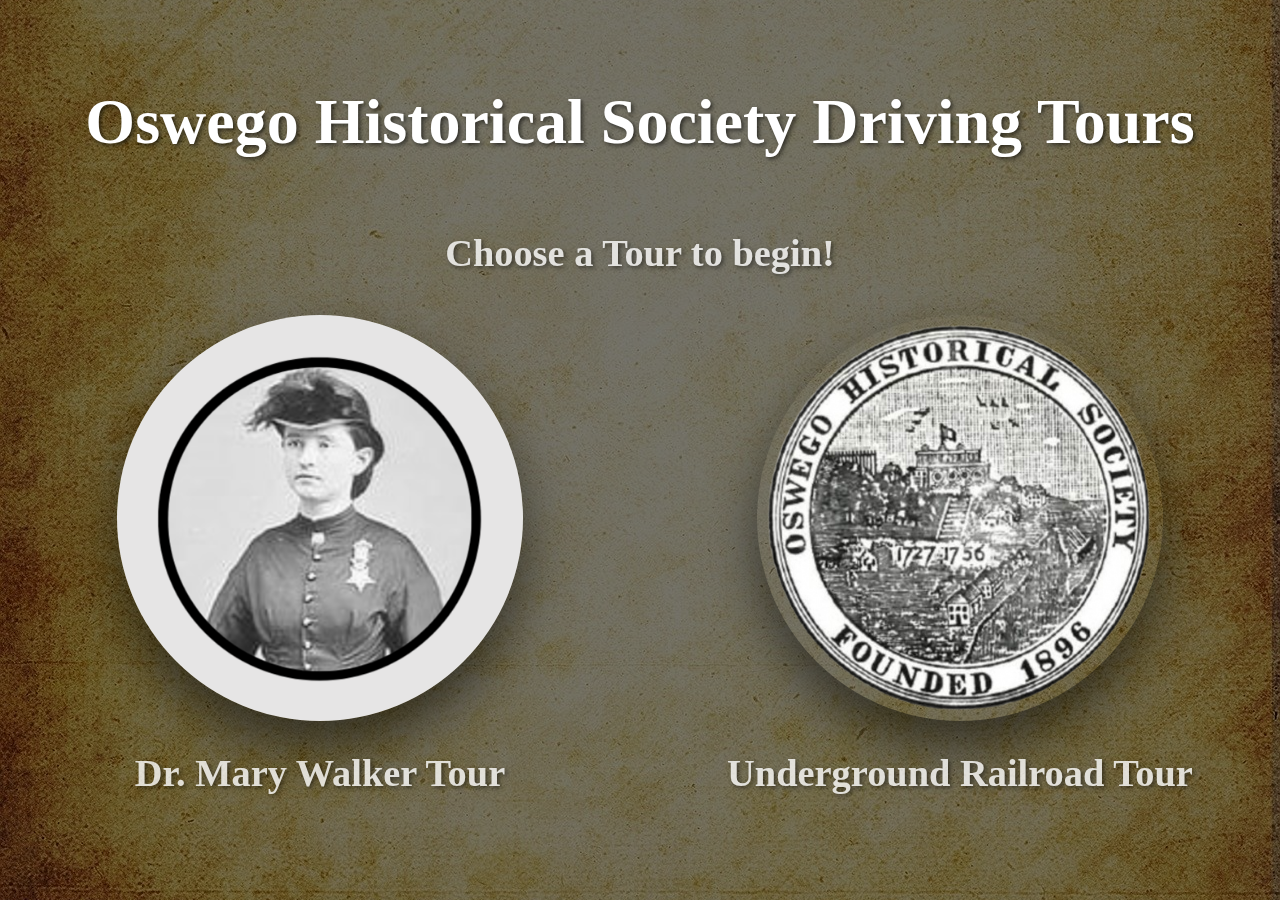
<file: index.html>
<!DOCTYPE html>
<html lang="en">
<head>
<meta charset="UTF-8">
<meta name="viewport" content="width=device-width, initial-scale=1.0">
<title>Splash Page</title>
<style>
body {
    position: relative;
    margin: 0;
    padding: 0;
    font-family: "Tiempos Fine Bold", Georgia, serif;
    background: url("background.png") no-repeat center fixed;
    background-size: cover;
    min-height: 100vh;
    display: flex;
    flex-direction: column;
    align-items: center;
    justify-content: center;
    text-align: center;
    overflow-x: hidden;
}

body::before {
    content: ""; /* Necessary for the pseudo-element to show */
    position: fixed; /* Position it over the body */
    top: 0;
    left: 0;
    right: 0;
    bottom: 0;
    background: rgba(0, 0, 0, 0.5); /* Dark overlay; adjust opacity as needed */
    z-index: -1; /* Ensures the overlay is behind the content */
}

/* Container Styles */
.container {
    display: flex;
    flex-direction: row; /* Horizontal layout on large screens */
    width: 100%;
    justify-content: center; /* Evenly space out the items */
    flex-wrap: wrap; /* Allows flex items to wrap as needed */
    padding: 0 ;
}

/* Button Styles */
.tour-buttons {
    flex: 1 0 40%; /* Each button flexes to fill space but starts at 40% */
    margin: 30px; /* Space between buttons */
    display: flex;
    flex-direction: column; /* Stack image and text vertically */
    align-items: center; /* Center content horizontally */
    justify-content: flex-start;
    
}

.tour-buttons a {
    border-radius: 50%; /* Make the divs circular */
    aspect-ratio: 1 / 1;
    box-shadow: 0 2vw 4vw rgba(0, 0, 0, 0.53);
    display: block; /* Block display to fill the width of the parent */
    width: 70%; /* Full width */
    overflow: hidden; /* Hide overflow */
    transition: transform 0.5s ease;
    position: relative;
}

.tour-buttons a:hover {
    transform: scale(1.1);
}

.tour-buttons img {
    width: 100%;
    height: auto;
    display: block;
    position: absolute; /* Makes the image stay in place regardless of text */
    top: 0; /* Align image to the top of the container */
    left: 0; /* Align image to the left of the container */
    right: 0; /* Align image to the right of the container */
    bottom: 0; /* Ensure image covers the area specified */
    object-fit: cover;
}

.tour-buttons h1 {
    margin-top: 20px; /* Space between the image and the text */
}

/* Responsive Adjustments */
@media (max-width: 800px) {
    .container {
        flex-direction: column; /* Stack buttons vertically on small screens */
    }

    .tour-buttons {
        width: 80%; /* Full width buttons on smaller screens */
        margin: 10px auto;
    }
}

h1, h2 {
    color: #fff; /* Light color for better visibility on dark backgrounds */
    text-shadow: 2px 2px 4px rgba(0, 0, 0, 0.6); /* Text shadow for depth */
    transition: color 0.5s ease; /* Smooth transition for color change */
}

h1 {
    font-size: clamp(2rem, 5vw, 4rem); /* Responsive font size using clamp */
    margin-top: 20px;
    margin-left: 10px;
    margin-right: 10px;
}

h2 {
    font-size: clamp(1.5rem, 3vw, 2.5rem); /* Smaller than h1 but still significant */
    opacity: 0.8; /* Slightly transparent */
    margin-top: 30px;
    margin-bottom: 10px; /* Space below h2 before content */
    position: relative; /* Position relative to the button container */
    z-index: 10; /* Ensure text is above the image */
}

h1:hover {
    color: #ffc107; /* Gold color on hover for a highlight effect */
}
</style>
</head>
<body>

<h1>Oswego Historical Society Driving Tours</h1>
<h2>Choose a Tour to begin!</h2>
<!-- Tour buttons -->
<div class="container">
    <div class="tour-buttons">
        <a href="https://oswegohistory.tours/">
            <img src="MaryWalker.png" alt="Mary Walker Tour">
        </a>
        <h2>Dr. Mary Walker Tour</h2>
    </div>
    
    <div class="tour-buttons">
        <a href="UGRRHOME.html">
            <img src="logo.png" alt="Underground Railroad Tour">
        </a>
        <h2>Underground Railroad Tour</h2>
    </div>
</div>

</body>
</html>
</file>
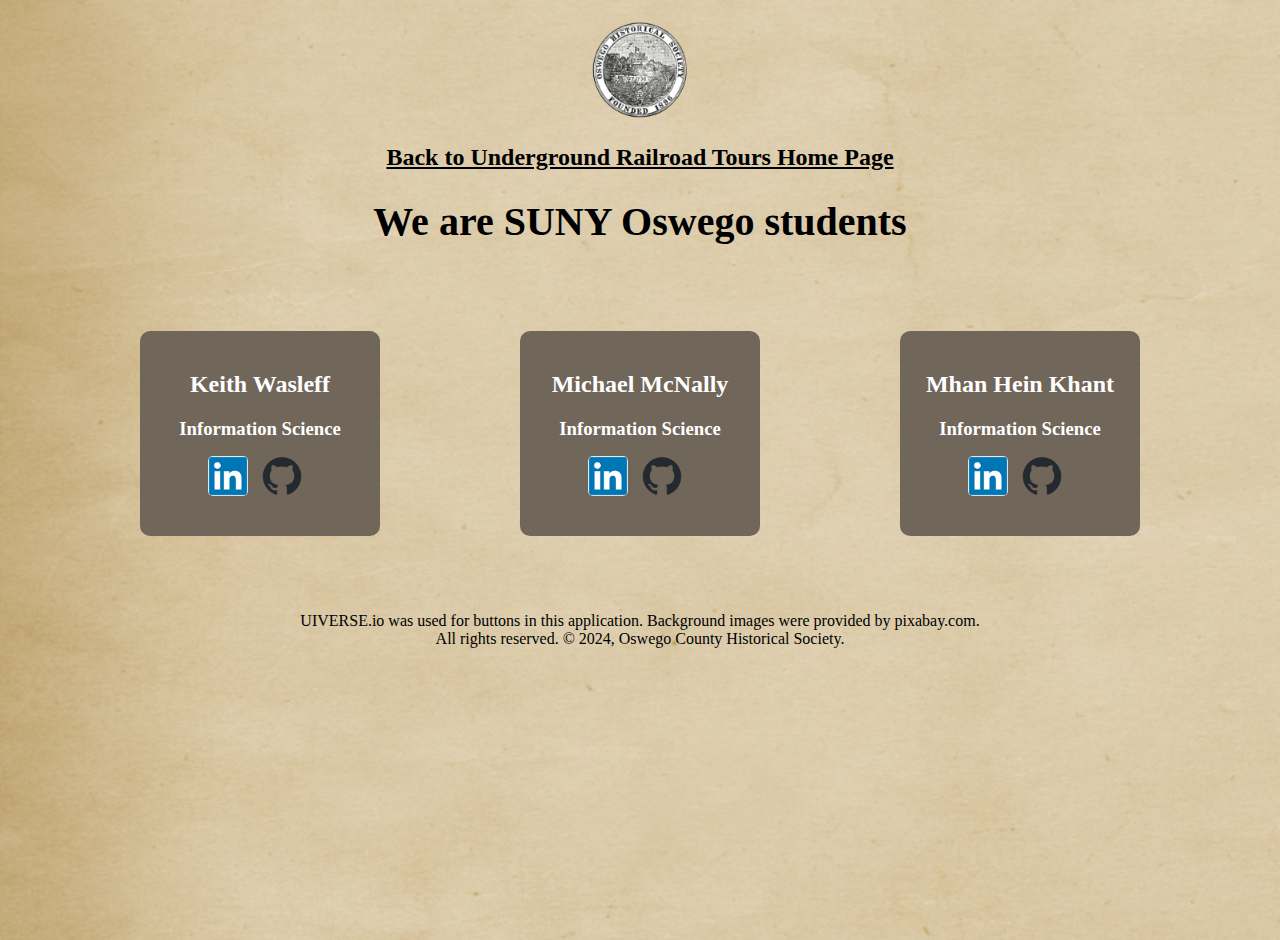
<file: Studentpage.html>
<!DOCTYPE html>
<html lang="en">
<head>
<meta charset="UTF-8">
<meta name="viewport" content="width=device-width, initial-scale=1.0">
<title>The Team</title>
<style>

    body, html{
        margin: 0;
        height: 100%;
        width: 100%;
    }

  .team-section {
    background: url(bgimg.png);
    background-size: cover;
    color: white;
    padding: 20px;
    text-align: center;
    min-height: 100%;
  }
  .team-container {
    display: flex;
    justify-content: space-around;
    padding: 50px;
  }

  @media (max-width: 800px) {
  .team-container {
    flex-direction: column;
    align-items: center;
  }
}
  .team-member {
    background-color: rgb(113, 102, 90);
    border-radius: 10px;
    padding: 20px;
    width: 200px;
    margin: 10px;
    color: white;
  }
  .team-photo {
    width: 100%;
    border-radius: 50%;
    object-fit: cover;
    height: auto;
  }
  .team-title {
    font-weight: bold;
    
  }
  .team-role {
    margin-bottom: 15px;
  }
  .social-icons {
    list-style: none;
    padding: 0;
  }
  .social-icons li {
    display: inline;
    margin-right: 10px;
  }
  .social-icons img{
    width: 20%;
    border-radius: 5px;
  }

  .logo img{
    width: 100px;
  }
  .logo a{
    color: black
  }
  .extraInfo{
    background-color: lightgray;
    color: black;
    border-radius: 10px;
    padding: 1%;
  }
  h1{
    color: black;
    font-size: 40px;
  }
  p{
    color: #000;
  }
 
</style>
</head>
<body>

<section class="team-section">

    <div class="logo">
        <a href="index.html">
            <img src="logo.png" alt="Oswego Historical Society">
            <a href="UGRRHOME.html"><h2>Back to Underground Railroad Tours Home Page</h2></a>
        </a>
    </div> 
  
  <h1>We are SUNY Oswego students</h1>
  <div class="team-container">
    <!-- Member 1 -->
    <div class="team-member">
      <h2 class="team-title">Keith Wasleff</h2>
      <h3 class="team-role">Information Science</h3>
      <!-- Social Icons -->
      <ul class="social-icons">
        <!-- LINKin and GITHUB LINKS -->
        <li><a href="https://www.linkedin.com/in/keith-wasleff-544208219/"><img src="LinkedIn.png" alt="LinkedIn"></a></li>
        <li><a href="https://github.com/bigspacebar"><img src="github.png" alt="Github"></a></li>
      </ul>
     
    </div>
    <!-- Member 2 -->
    <div class="team-member">
      <h2 class="team-title">Michael McNally</h2>
      <h3 class="team-role">Information Science</h3>
      <!-- Social Icons -->
      <ul class="social-icons">
        <li><a href="https://www.linkedin.com/in/michael-m-298668271/"><img src="LinkedIn.png" alt="LinkedIn"></a></li>
        <li><a href="https://github.com/MMCNALLY2"><img src="github.png" alt="Github"></a></li>
      </ul>
    </div>
    <!-- Member 3 -->
    <div class="team-member">
      <h2 class="team-title">Mhan Hein Khant</h2>
      <h3 class="team-role">Information Science</h3>
      <!-- Social Icons -->
      <ul class="social-icons">
        <li><a href="https://www.linkedin.com/in/mhan-hein-khant-731597271/"><img src="LinkedIn.png" alt="LinkedIn"></a></li>
        <li><a href="https://github.com/Mhan-Hein-Khant"><img src="github.png" alt="Github"></a></li>
      </ul>
    </div>
  </div>
  <div class="block">
    <p>UIVERSE.io was used for buttons in this application. Background images were provided by pixabay.com.
      <br>All rights reserved. © 2024, Oswego County Historical Society.
    </p>
  </div>

</section>

</body>

</html>
</file>
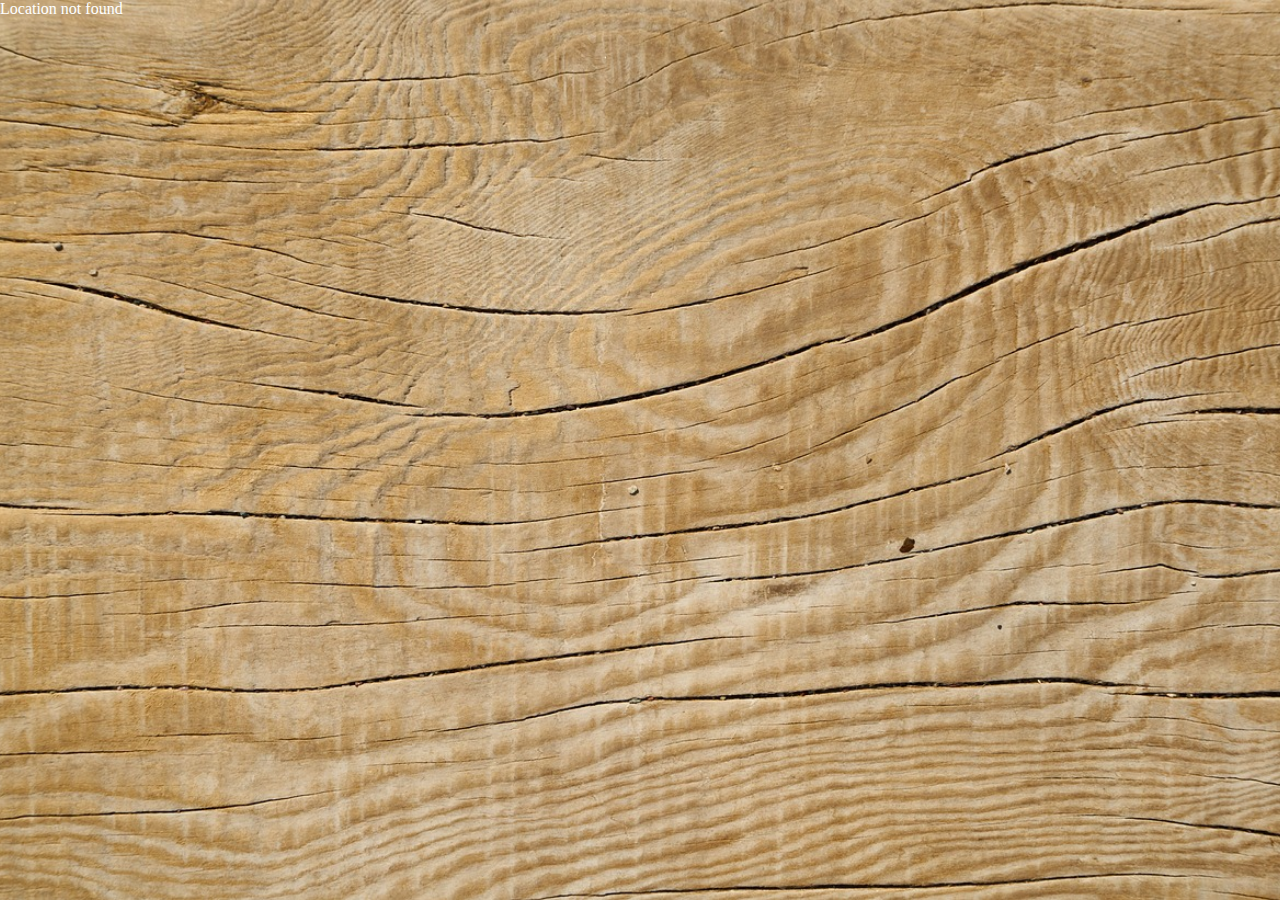
<file: UGRRsiteTemplate.html>
<!DOCTYPE html>
<html lang="en">
<head>
<meta charset="UTF-8">
<meta name="viewport" content="width=device-width, initial-scale=1.0">
<title>Location Template</title>
<style>
* {
    margin: 0;
    padding: 0;
    box-sizing: border-box;
}

nav {
    width: 100%;
    height: 100px; /* Ensure sufficient height for content */
    background: #0b1215;
    position: fixed;
    top: 0;
    left: 0;
    display: flex;
    justify-content: space-between; /* Separates logo container and navigation links */
    align-items: center; /* Centers items vertically */
    padding: 0 20px;
    box-sizing: border-box;
    z-index: 1000;
}

.logo-container {
    display: flex;
    align-items: center; /* Ensures vertical centering of logo and text */
}

.logo-container a {
    display: flex;
    align-items: center; /* Further ensures vertical centering within the link */
    text-decoration: none; /* Removes underline from link */
}

nav img {
    height: 80px; /* Adjust size to fit within the nav bar height */
    width: auto; /* Maintain aspect ratio */
    margin-right: 10px; /* Space between the logo and the text */
}

nav span {
    color: white; /* Text color */
    font-size: 1.5rem; /* Text size */
    transition: color 0.3s ease;
}

nav span:hover{
    color: yellowgreen;
}

nav a {
    color: white;
    text-decoration: none;
    margin: 0 10px;
    font-size: 1rem;
    transition: color 0.3s ease; /* Smooth transition for hover effects */
}

nav a:hover {
    color: yellowgreen; /* Lighter color on hover */
}

.right-links a {
    color: white;
    text-decoration: none;
    margin: 0 20px; /* Increased margin between links */
    font-size: 1rem;
    transition: color 0.3s ease;
}

.right-links a:hover {
    color: yellowgreen;
}

iframe{
    display: block; /* Ensures the element is block-level */
    margin: 100px auto 0; /* Top and bottom margin 100px, and auto margin on the sides centers it horizontally */
    width: 95%; /* Adjust width as needed */
    height: 60vh; /* Adjust height as needed */
    box-shadow: -3px 5.5px 10px 3px #000000;
}

/* Responsive adjustments for mobile */
@media (max-width: 800px) {
    nav {
        flex-direction: column;
        height: auto; /* Adjust height for stacked layout */
        padding: 10px;
    }
    .right-links {
        margin-top: 10px; /* Adds space between logo and links on smaller screens */
    }
    iframe{
        margin-top: 125px;
    }
}

footer {
    background-color: #000;
    color: #fff;
    width: 100%;
    display: flex; /* Enables flexbox */
    justify-content: center; /* Centers content horizontally */
    align-items: center; /* Centers content vertically */
    padding: 20px 0; /* Adds some padding inside the footer */
    text-align: center; /* Ensures text within the footer is centered */
}

.container {
    display: flex;
    flex-direction: row; /* Align items horizontally */
    width: 100%;
    align-items: stretch; /* Ensure that the children stretch to fill the container */
    justify-content: center; /* Evenly space out the items */
    flex-wrap: wrap; /* Allows flex items to wrap as needed */
    text-align: left;
    box-sizing: border-box;
    padding: 2% 3%; /* Default padding */
}

.text-content, .image-content {
    flex: 1 1 50%; /* Each takes half of the container's width */
    padding: 20px;
    box-sizing: border-box;
    
}

.text-content {
    color: #000000;
    overflow: auto; /* Ensures scrollbar appears if content overflows */
    box-shadow: -3px 5.5px 10px 3px #000000;
    background-image: url('bgimg4.png');
    background-size: cover;
    background-position: center;
    padding: 30px;
    line-height: 1.3;
}

.image-content {
    overflow-y: auto; /* Ensures vertical scrollbar appears if content overflows */
    max-height: 1200px; 
    align-items: center;
    text-align: center;
    font-size: clamp(1rem, 3vw, 1.5rem); /* Responsive font size using clamp */
    text-shadow: 2px 2px 5px rgba(0, 0, 0, 0.6);
}

.image-content img {
    width: 100%; /* Images take the full width of their container */
    max-width: 100%; /* Ensure images do not exceed their container's width */
    height: auto; /* Maintain aspect ratio */
    margin-bottom: 10px; /* Spacing between images */
    box-shadow: 5px 5px 15px rgba(0, 0, 0, 0.5); 
}

/* Media Query for Smaller Screens */
@media (max-width: 800px) {
    .container {
        flex-direction: column; /* Stack items vertically on smaller screens */
    }
    .text-content, .image-content {
        flex: 1 1 100%; /* Each takes full width of the container */
    }
}

body {
    font-family: "Tiempos Fine Bold", Georgia, serif;
    margin: 0;
    padding: 0;
    background: url("tablebg.png") repeat;
    background-size: cover;
    background-position: center;
    color: white;
    display: flex;
    flex-direction: column;
    min-height: 100vh;
}

#speechButtonSummary, #stopButton {
    width: 175px;
    height: 50px;
    display: inline-block;
    margin: 20px;
    background-color: rgba(56, 110, 235, 0.949);
    color: white;
    border: none;
    cursor: pointer;
    border-radius: 25px;
    font-size: 18px;
}

#stopButton {
    background-color: #c34747; /* Just changing the color for the stop button */
}
.button-container {
    display: flex;           /* Enable Flexbox */
    justify-content: center; /* Center buttons horizontally */
    align-items: center;     /* Align items vertically in the center, if needed */
}
</style>
<!-------------------------------------------------------------------------------->
<script src="locationData.js"></script>
<!-------------------------------------------------------------------------------->
<script>
document.addEventListener("DOMContentLoaded", function() {
    // Function to set the title based on the name parameter in the URL
    function setTitleFromURL() {
        var urlParams =  new URLSearchParams(window.location.search);
        var name = urlParams.get('name');
        if (name) {
            document.title = name;
        }
}
    // Call the function to set the title from the URL
    setTitleFromURL();
});
</script>
<!------------------------------------------------------------------------------->
<script>
function speakText() {
    const message = new SpeechSynthesisUtterance();
    message.text = document.getElementById('description-paragraph').innerText;
    const speechSynthesis = window.speechSynthesis;
    speechSynthesis.speak(message);
}
function stopSpeech() {
    window.speechSynthesis.cancel();
}
</script>
<!-------------------------------------------------------------------------------->
<script>
    function parseTextFile(data, searchName) {
// Check if the data is an array
if (!Array.isArray(data)) {
    console.error('Invalid data format. Expected an array.');
    return;
}
// Find the location based on searchName
var location = data.find(loc => loc.name === searchName);
// If location is not found, display a message
if (!location) {
    console.error('Location not found:', searchName);
    document.getElementById('output').innerHTML = 'Location not found';
    return;
}
// Generate HTML markup for the found location
var name = location.name;
var address = location.address;
var narrative = location.narrative;
var link1 = location.link1;
var link2 = location.link2;
var map = location.map;
var access = location.access;
var htmlContent = `
<nav>
    <div class="logo-container">
        <a href="index.html">
            <img src="logo.png" alt="Website Logo">
            <span>Oswego History Tours</span>
        </a>
    </div>
    <div class="right-links">
        <a href="UGRRMapPage.html">Back to Map</a>
        <a href="UGRRHOME.html">Home</a>
        <a href="https://oswegohistorical.org/contact/">Contact</a>
    </div>
</nav>

<iframe style="border: 2px solid black;" allowfullscreen="" loading="lazy" referrerpolicy="no-referrer-when-downgrade" src="${map}"></iframe>  

<div class="container">

    <div class="text-content">
        <br>
        <h1>Location of ${name}</h1>
        <h3><strong>Address:</strong> ${address}</h3>
        <h3><strong>Access:</strong> <i>${access}</i></h3>
        <br>
        <h3><strong>Learn More:</strong></h3> <a href=${link1} target="_blank">${link1}</a>
        <h3><strong></strong></h3> <a href=${link2} target="_blank">${link2}</a>
        <br>
        <p id="description-paragraph" style="text-align: justify"><strong>${narrative}</strong></p>
        <br>
        <div class="button-container">
            <button id="speechButtonSummary">Listen to Text</button>
            <button id="stopButton">Stop Speech</button>
        </div>
    </div>
    
    <div class="image-content">
        <h2>Photos of ${name}</h2>
        <br>
        <img src="Site_Photos/${name} 1.jpg" onerror="this.src='Image Error 2.png'" alt="Image 1">
        <img src="Site_Photos/${name} 2.jpg" onerror="this.style.display='none'" alt="Image 2">
        <img src="Site_Photos/${name} 3.jpg" onerror="this.style.display='none'" alt="Image 3">
        <img src="Site_Photos/${name} 4.jpg" onerror="this.style.display='none'" alt="Image 4">
        <img src="Site_Photos/${name} 5.jpg" onerror="this.style.display='none'" alt="Image 5">
        <img src="Site_Photos/${name} 6.jpg" onerror="this.style.display='none'" alt="Image 6">
        <img src="Site_Photos/${name} 7.jpg" onerror="this.style.display='none'" alt="Image 7">
        <img src="Site_Photos/${name} 8.jpg" onerror="this.style.display='none'" alt="Image 8">
        <img src="Site_Photos/${name} 9.jpg" onerror="this.style.display='none'" alt="Image 9">
        <img src="Site_Photos/${name} 10.jpg" onerror="this.style.display='none'" alt="Image 10">
        <!-- Add more images as needed -->
    </div>

</div>

<footer>
    <p>Oswego County Historical Society © 2024 <br> Designed by <a href="Studentpage.html"><u>SUNY Oswego Students</u></a> </p>    
</footer>
`;
        // Output HTML content to the page
        console.log('Generated HTML content:', htmlContent); // Log generated HTML content
        document.getElementById('output').innerHTML = htmlContent;
        document.getElementById('speechButtonSummary').addEventListener('click', speakText);
        document.getElementById('stopButton').addEventListener('click', stopSpeech);
    }
// Function to handle user input
document.addEventListener("DOMContentLoaded", function() {
function handleInput() {
    var searchName = document.title; // Get the title of the site
    // Call the parseTextFile function with the array and searchName
    parseTextFile(locationData, searchName);
}
// Call handleInput() when the site is loaded
handleInput();
});
</script>
<!------------------------------------------------------------------------------------>
</head>
<body>
<div id="output"></div> 
</body>
</html>
</file>
